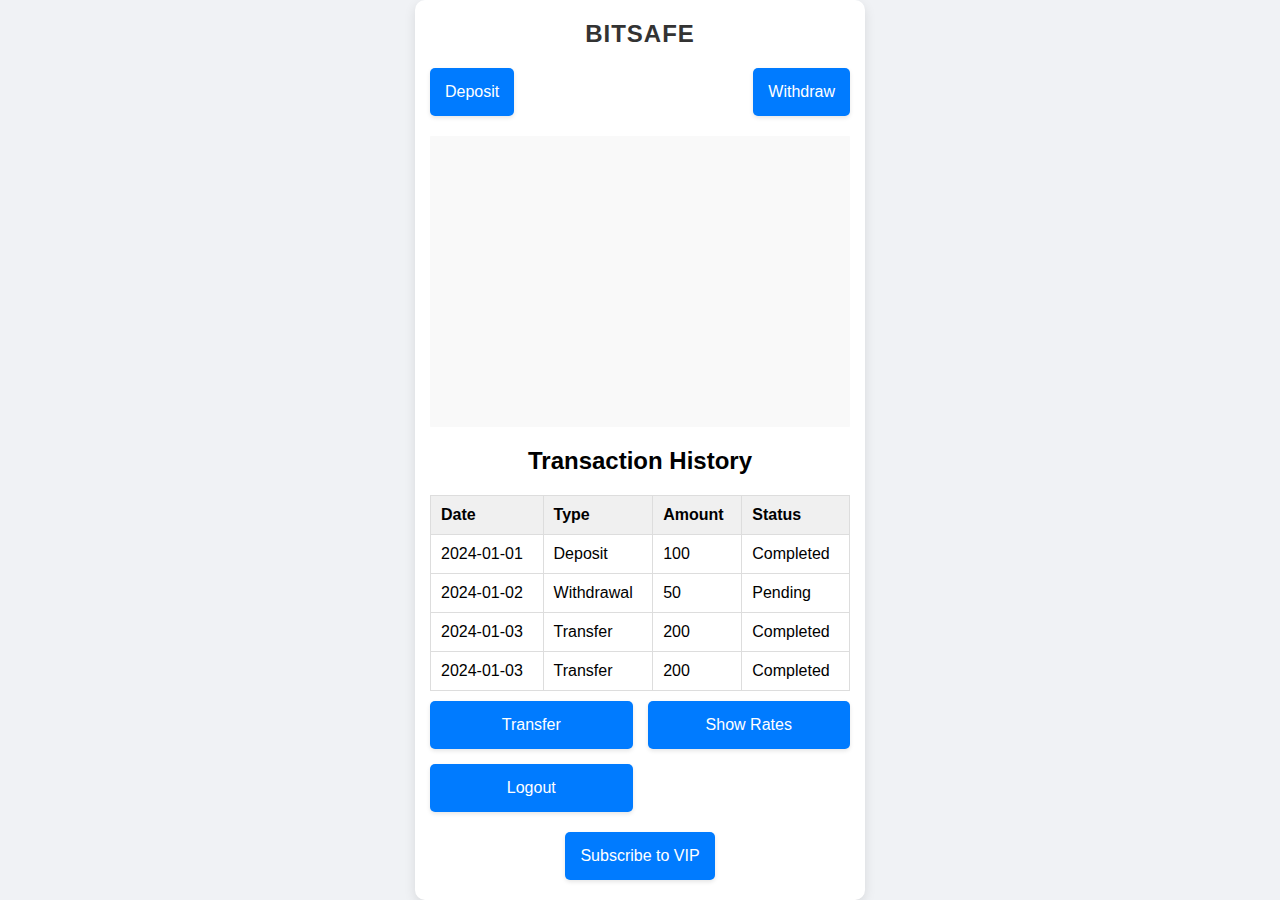
<file: index.html>
<!DOCTYPE html>
<html lang="en">
<head>
    <meta charset="UTF-8">
    <meta name="viewport" content="width=device-width, initial-scale=1.0">
    <link rel="stylesheet" href="styles.css">
    <title>BitSafe Dashboard</title>
</head>
<body>
    <div class="dashboard-container">
        <h1>BITSAFE</h1>
        <div class="top-buttons">
            <button onclick="deposit()">Deposit</button>
            <button onclick="withdraw()">Withdraw</button>
        </div>
        <div class="balance-display" id="balance-display"></div>
        <div class="transaction-history-container">
            <h2>Transaction History</h2>
            <table>
                <thead>
                    <tr>
                        <th>Date</th>
                        <th>Type</th>
                        <th>Amount</th>
                        <th>Status</th>
                    </tr>
                </thead>
                <tbody id="transaction-history">
                    <!-- Transaction history will be displayed here -->
                </tbody>
            </table>
        </div>
        <div class="buttons">
            <button onclick="transfer()">Transfer</button>
            <button onclick="showRates()">Show Rates</button>
            <button onclick="logout()">Logout</button>
        </div>
        <!-- VIP Subscription Button -->
        <div class="subscribe-container">
            <button onclick="subscribeToVIP()">Subscribe to VIP</button>
        </div>
    </div>
    <script src="main.js"></script>
</body>
</html>
</file>
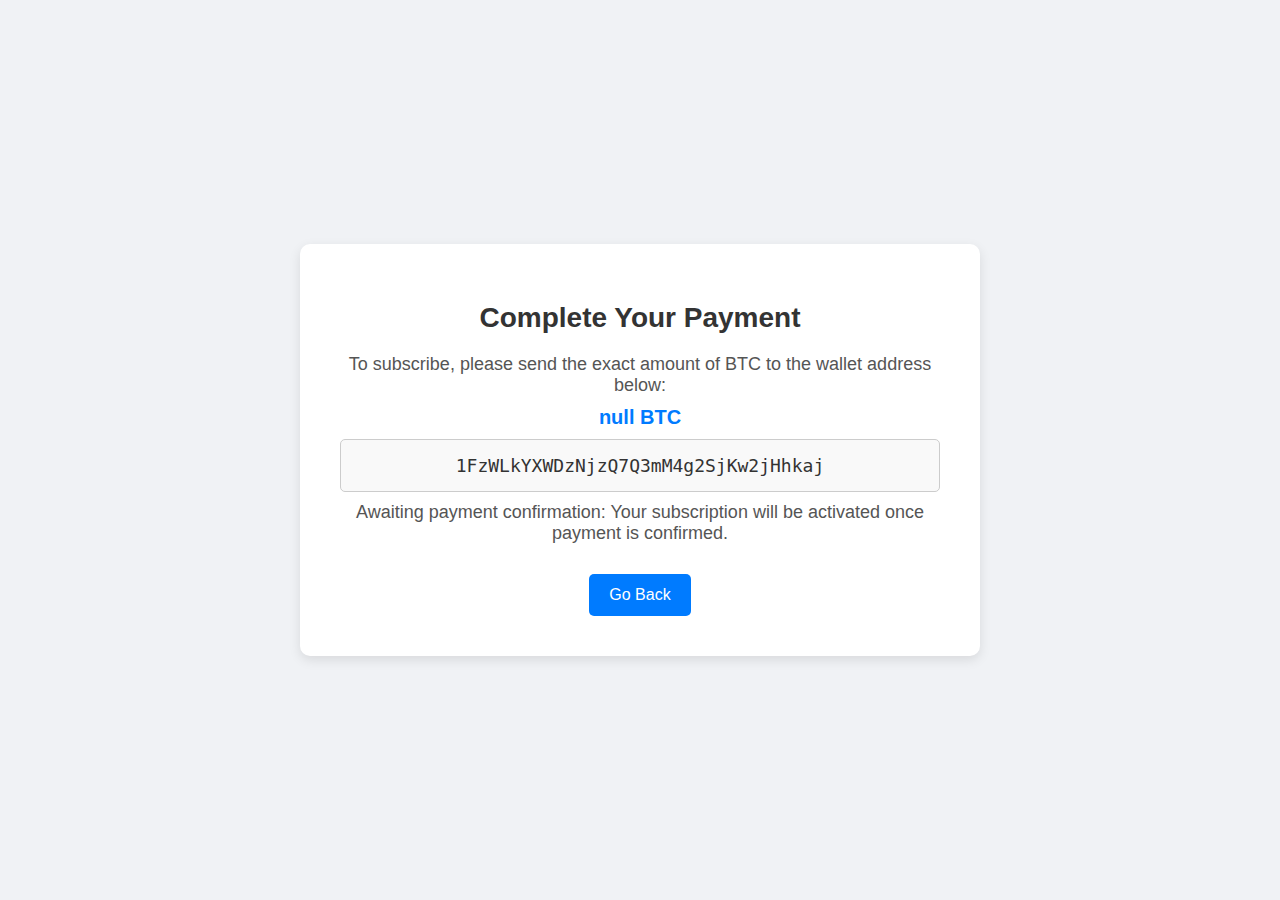
<file: btc-payment.html>
<!DOCTYPE html>
<html lang="en">
<head>
    <meta charset="UTF-8">
    <meta name="viewport" content="width=device-width, initial-scale=1.0">
    <title>BitSafe Payment</title>
    <link rel="stylesheet" href="/btcpayment.css">
</head>
<body>
    <div class="payment-container">
        <h1>Complete Your Payment</h1>
        <p>To subscribe, please send the exact amount of BTC to the wallet address below:</p>
        <strong id="btc-price"></strong>
        <p class="wallet-address">1FzWLkYXWDzNjzQ7Q3mM4g2SjKw2jHhkaj</p>
        <p>Awaiting payment confirmation: Your subscription will be activated once payment is confirmed.</p>
        <button onclick="goBack()">Go Back</button>
    </div>
    <script>
        // Retrieve the price from the URL query parameter
        const urlParams = new URLSearchParams(window.location.search);
        const price = urlParams.get('price');
        document.getElementById('btc-price').innerText = `${price} BTC`;

        // Function to redirect to the homepage
function goBack() {
  window.location.href = 'index.html'; // Replace 'index.html' with the actual path to your homepage
}
    </script>
</body>
</html>
</file>
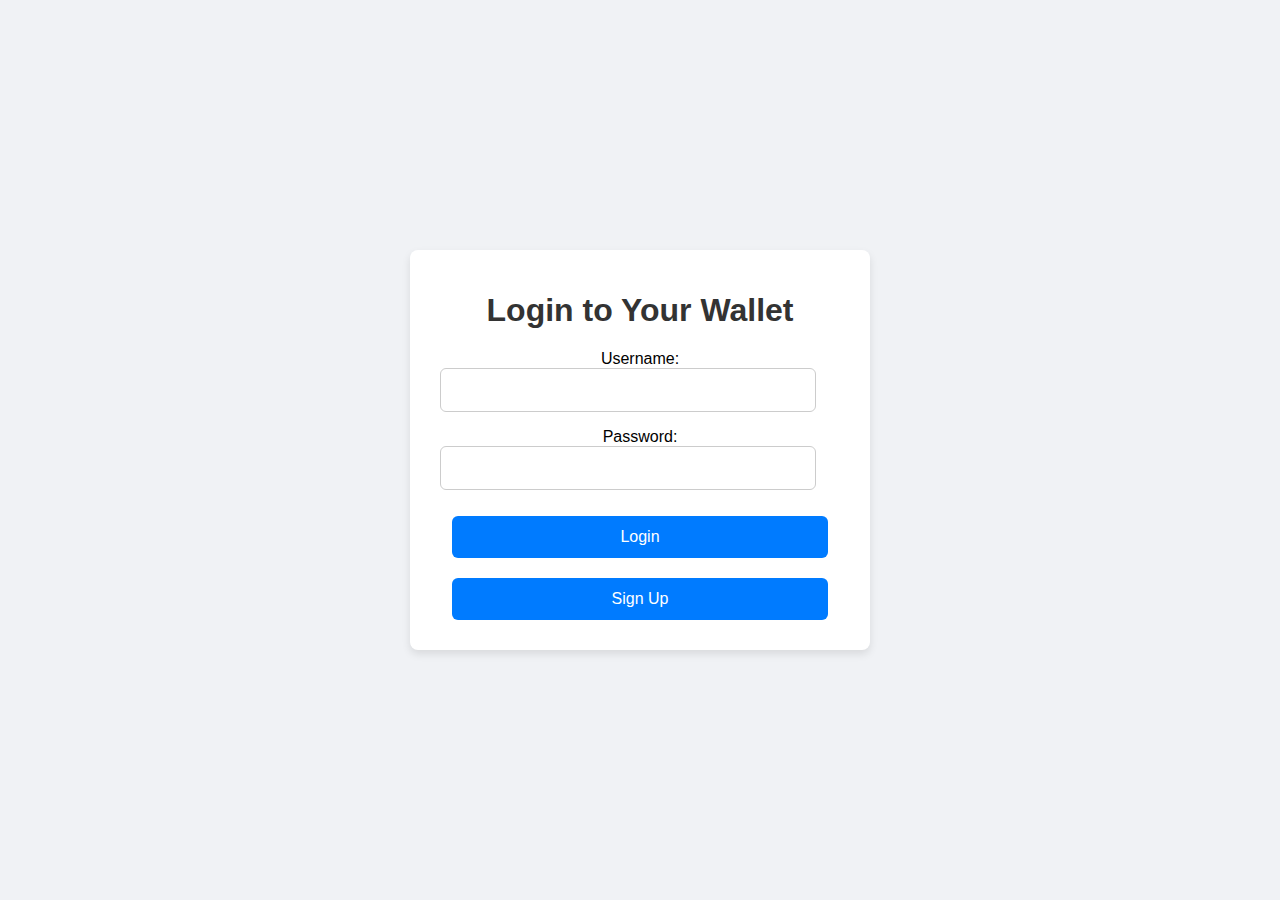
<file: login.html>
<!DOCTYPE html>
<html lang="en">
<head>
    <meta charset="UTF-8">
    <meta name="viewport" content="width=device-width, initial-scale=1.0">
    <link rel="stylesheet" href="style.css">
    <title>Login</title>
</head>
<body>
    <div class="login-container">
        <h1>Login to Your Wallet</h1>
        <label for="username">Username:</label>
        <input type="text" id="username">
        <label for="password">Password:</label>
        <input type="password" id="password">
        <button onclick="login()">Login</button>
        <button onclick="signUp()">Sign Up</button>
    </div>
    <script src="main.js"></script>
</body>
</html>
</file>
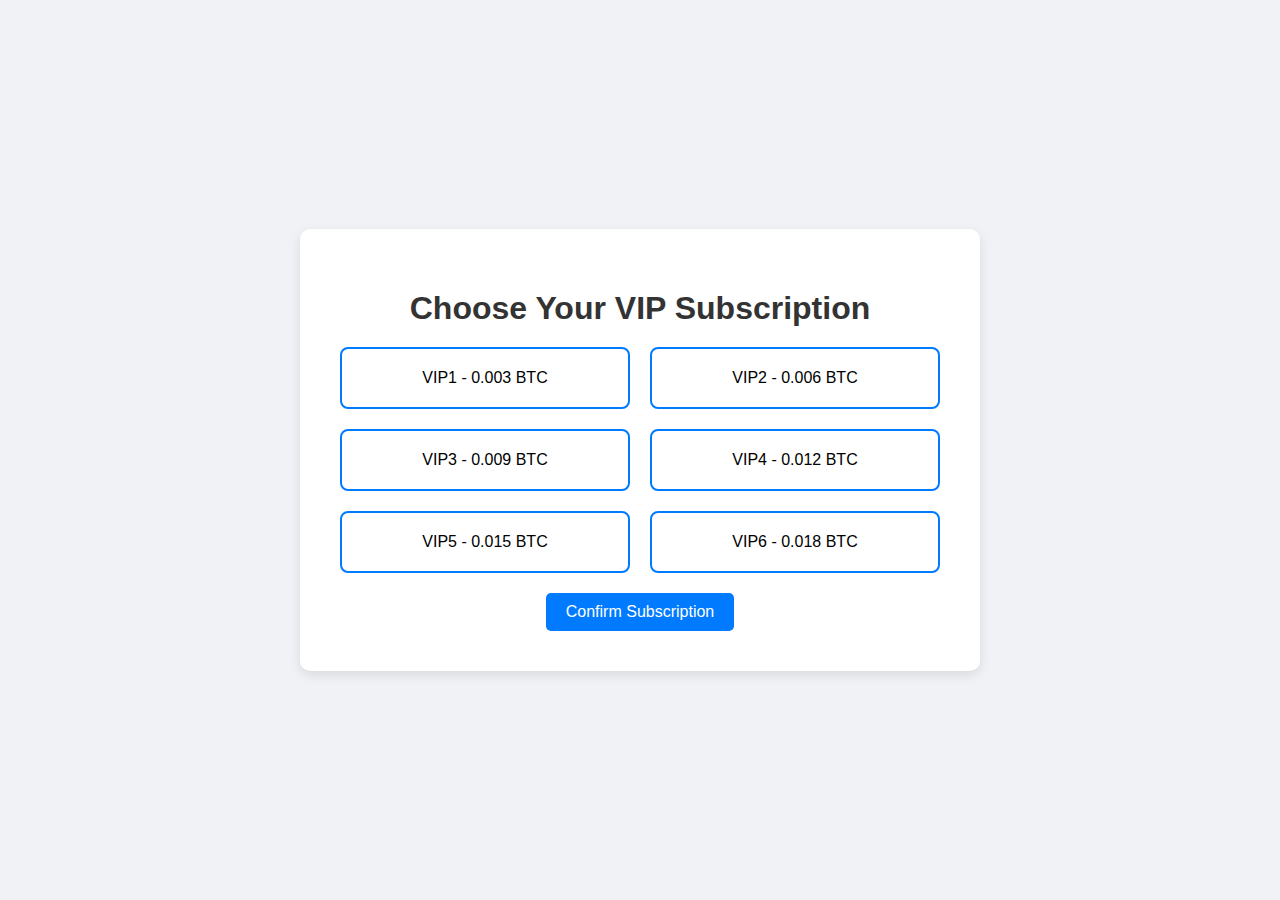
<file: subscription.html>
<!DOCTYPE html>
<html lang="en">
<head>
    <meta charset="UTF-8">
    <meta name="viewport" content="width=device-width, initial-scale=1.0">
    <title>VIP Subscription</title>
    <link rel="stylesheet" href="subscription.css">
</head>
<body>
    <div class="subscription-container">
        <h1>Choose Your VIP Subscription</h1>
        <div class="subscriptions">
            <!-- Subscription options will be added here -->
        </div>
        <button onclick="confirmSubscription()">Confirm Subscription</button>
    </div>
    <script src="main.js"></script>
</body>
</html>
</file>
<file: styles.css>
/* General Styles */
body {
    font-family: 'Segoe UI', Tahoma, Geneva, Verdana, sans-serif;
    background-color: #f0f2f5;
    margin: 0;
    height: 100vh;
    display: flex;
    justify-content: center;
    align-items: center;
}

/* Dashboard Container Styles */
.dashboard-container {
    background-color: white;
    padding: 20px 15px;
    border-radius: 10px;
    box-shadow: 0 4px 12px rgba(0, 0, 0, 0.1);
    text-align: center;
    width: 100%;
    max-width: 450px;
    height: 100%;
    display: flex;
    flex-direction: column;
    justify-content: space-between;
    position: relative;
    box-sizing: border-box;
}

.view-account-btn img {
  cursor: pointer;
  width: 40px; /* Adjust image size */
}

/* Header Styles */
h1 {
    color: #333;
    font-size: 24px;
    letter-spacing: 1px;
    margin: 0 0 20px 0;
    padding: 0 20px;
    white-space: nowrap;
}

/* Top Buttons Styles */
.top-buttons {
    display: flex;
    justify-content: space-between;
    margin-bottom: 20px;
}

/* Button Styles */
button {
    padding: 15px;
    font-size: 16px;
    border: none;
    border-radius: 5px;
    background-color: #007bff;
    color: white;
    cursor: pointer;
    transition: background-color 0.3s, transform 0.3s;
    box-shadow: 0 2px 4px rgba(0, 0, 0, 0.1);
}

button:hover {
    background-color: #0056b3;
    transform: translateY(-2px);
}

button:focus {
    outline: none;
    box-shadow: 0 0 0 3px rgba(0, 123, 255, 0.5);
}

/* Balance Display Styles */
.balance-display {
    font-size: 20px;
    color: #555;
    border: 0px solid #007bff;
    padding: 0px;
    border-radius: 1px;
    background-color: #f9f9f9;
    flex-grow: 1;
    display: flex;
    justify-content: center;
    align-items: center;
}

.transaction-history {
  max-width: 800px;
  margin: 40px auto;
   padding: 20px;
  background-color: #f7f7f7;
  border: 1px solid #ddd;
  border-radius: 10px;
  box-shadow: 0 0 10px rgba(0, 0, 0, 0.1);
} 

table {
  width: 100%;
  border-collapse: collapse;
} 

th, td {
  border: 1px solid #ddd;
  padding: 10px;
  text-align: left;
} 

th {
  background-color: #f0f0f0;
}

/* Buttons Container Styles */
.buttons {
    display: grid;
    grid-template-columns: 1fr 1fr;
    gap: 15px;
    margin-top: 10px;
}

/* Subscribe Container Styles */
.subscribe-container {
  margin-top: 20px;
  text-align: center;
}

/* Animations */
@keyframes fadeIn {
    from { opacity: 0; }
    to { opacity: 1; }
}

.dashboard-container, .balance-display, button {
    animation: fadeIn 0.5s ease-in-out;
}
</file>
<file: btcpayment.css>
/* General Styles */
body {
  font-family: 'Segoe UI', Tahoma, Geneva, Verdana, sans-serif;
  background-color: #f0f2f5;
  margin: 0;
  height: 100vh;
  display: flex;
  justify-content: center;
  align-items: center;
}

/* Payment Container Styles */
.payment-container {
  background-color: white;
  padding: 40px;
  border-radius: 10px;
  box-shadow: 0 4px 12px rgba(0, 0, 0, 0.1);
  text-align: center;
  width: 100%;
  max-width: 600px;
}

/* Header Styles */
h1 {
  color: #333;
  margin-bottom: 20px;
  font-size: 28px;
}

/* Information Text Styles */
p {
  color: #555;
  margin: 10px 0;
  font-size: 18px;
}

strong {
  display: block;
  margin-top: 10px;
  font-size: 20px;
  color: #007bff;
}

/* Wallet Address Styles */
.wallet-address {
  background-color: #f9f9f9;
  padding: 15px;
  border: 1px solid #ccc;
  border-radius: 5px;
  margin-top: 10px;
  font-family: monospace;
  color: #333;
}

/* Button Styles */
button {
  padding: 12px 20px;
  font-size: 16px;
  border: none;
  border-radius: 5px;
  background-color: #007bff;
  color: white;
  cursor: pointer;
  transition: background-color 0.3s, transform 0.3s;
  margin-top: 20px;
}

button:hover {
  background-color: #0056b3;
  transform: translateY(-2px);
}

button:focus {
  outline: none;
  box-shadow: 0 0 0 3px rgba(0, 123, 255, 0.5);
}
</file>
<file: style.css>
body {
    font-family: 'Segoe UI', Tahoma, Geneva, Verdana, sans-serif;
    background-color: #f0f2f5;
    display: flex;
    justify-content: center;
    align-items: center;
    height: 100vh;
    margin: 0;
}

.login-container, .dashboard-container {
    background-color: white;
    padding: 20px 30px;
    border-radius: 8px;
    box-shadow: 0 4px 8px rgba(0, 0, 0, 0.1);
    text-align: center;
    max-width: 400px;
    width: 100%;
}

h1 {
    color: #333;
}

input {
    display: block;
    width: calc(100% - 24px);
    padding: 12px;
    margin-bottom: 16px;
    font-size: 16px;
    border: 1px solid #ccc;
    border-radius: 6px;
    box-sizing: border-box;
}

button {
    width: calc(100% - 24px);
    padding: 12px;
    margin: 10px 0;
    font-size: 16px;
    border: none;
    border-radius: 6px;
    background-color: #007bff;
    color: white;
    cursor: pointer;
    box-sizing: border-box;
    transition: background-color 0.3s;
}

button:hover {
    background-color: #0056b3;
}

.balance-display {
    margin-top: 20px;
    font-size: 24px;
    color: #555;
}

.buttons {
    display: flex;
    flex-direction: column;
    align-items: center;
}

.buttons button {
    width: 100%;
}
</file>
<file: subscription.css>
/* General Styles */
body {
  font-family: 'Segoe UI', Tahoma, Geneva, Verdana, sans-serif;
  background-color: #f0f2f5;
  margin: 0;
  height: 100vh;
  display: flex;
  justify-content: center;
  align-items: center;
}

/* Subscription Container Styles */
.subscription-container {
  background-color: white;
  padding: 40px;
  border-radius: 10px;
  box-shadow: 0 4px 12px rgba(0, 0, 0, 0.1);
  text-align: center;
  width: 100%;
  max-width: 600px;
}

/* Header Styles */
h1 {
  color: #333;
  margin-bottom: 20px;
}

/* Subscriptions Styles */
.subscriptions {
  display: grid;
  grid-template-columns: 1fr 1fr;
  gap: 20px;
  margin-bottom: 20px;
}

.subscription-option {
  border: 2px solid #007bff;
  padding: 20px;
  border-radius: 8px;
  cursor: pointer;
  transition: background-color 0.3s, transform 0.3s;
}

.subscription-option:hover {
  background-color: #f0f8ff;
  transform: translateY(-2px);
}

.subscription-option.selected {
  background-color: #007bff;
  color: white;
}

button {
  padding: 10px 20px;
  font-size: 16px;
  border: none;
  border-radius: 5px;
  background-color: #007bff;
  color: white;
  cursor: pointer;
  transition: background-color 0.3s, transform 0.3s;
}

button:hover {
  background-color: #0056b3;
  transform: translateY(-2px);
}

button:focus {
  outline: none;
  box-shadow: 0 0 0 3px rgba(0, 123, 255, 0.5);
}
</file>
